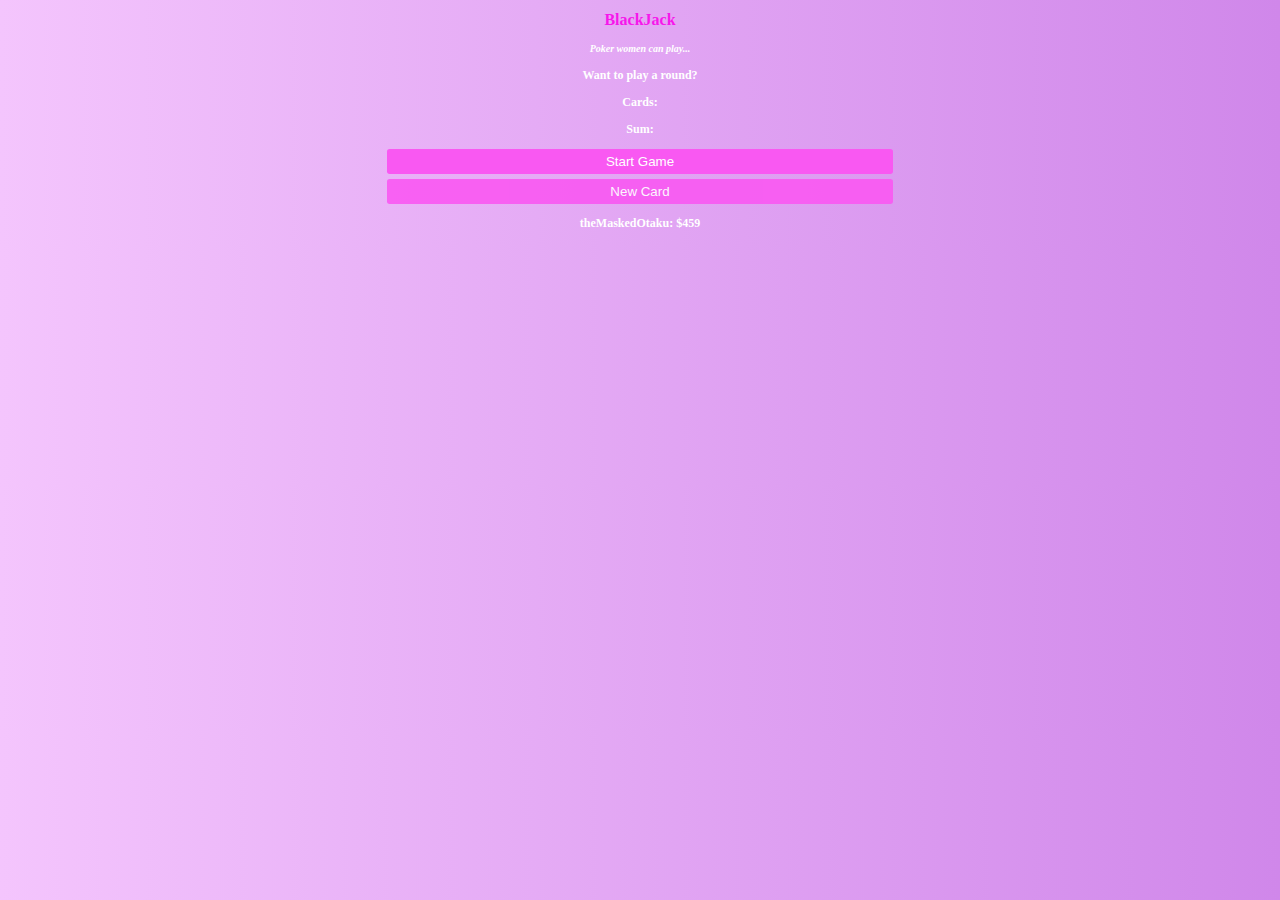
<file: Blackjack/index.html>
<!DOCTYPE html>
<html lang="en">
<head>
  <meta charset="UTF-8">
  <meta name="viewport" content="width=device-width, initial-scale=1.0">
  <link rel="stylesheet" href="css/index.css">
  <title>BlackJack</title>
</head>
<body>
	<h1>BlackJack</h1>
	<p><small>Poker women can play...</small></p>
	<p id="message-el">Want to play a round?</p>
  <p id="cards-el">Cards:</p>
  <p id="sum-el">Sum:</p>
  <button class="start btn" onclick="startGame()">Start Game</button> <br />
  <button class="new btn" onclick="newCard()" >New Card</button>
  <p id="player-el"></p>
	<script src="js/index.js"></script>
</body>
</html>
</file>
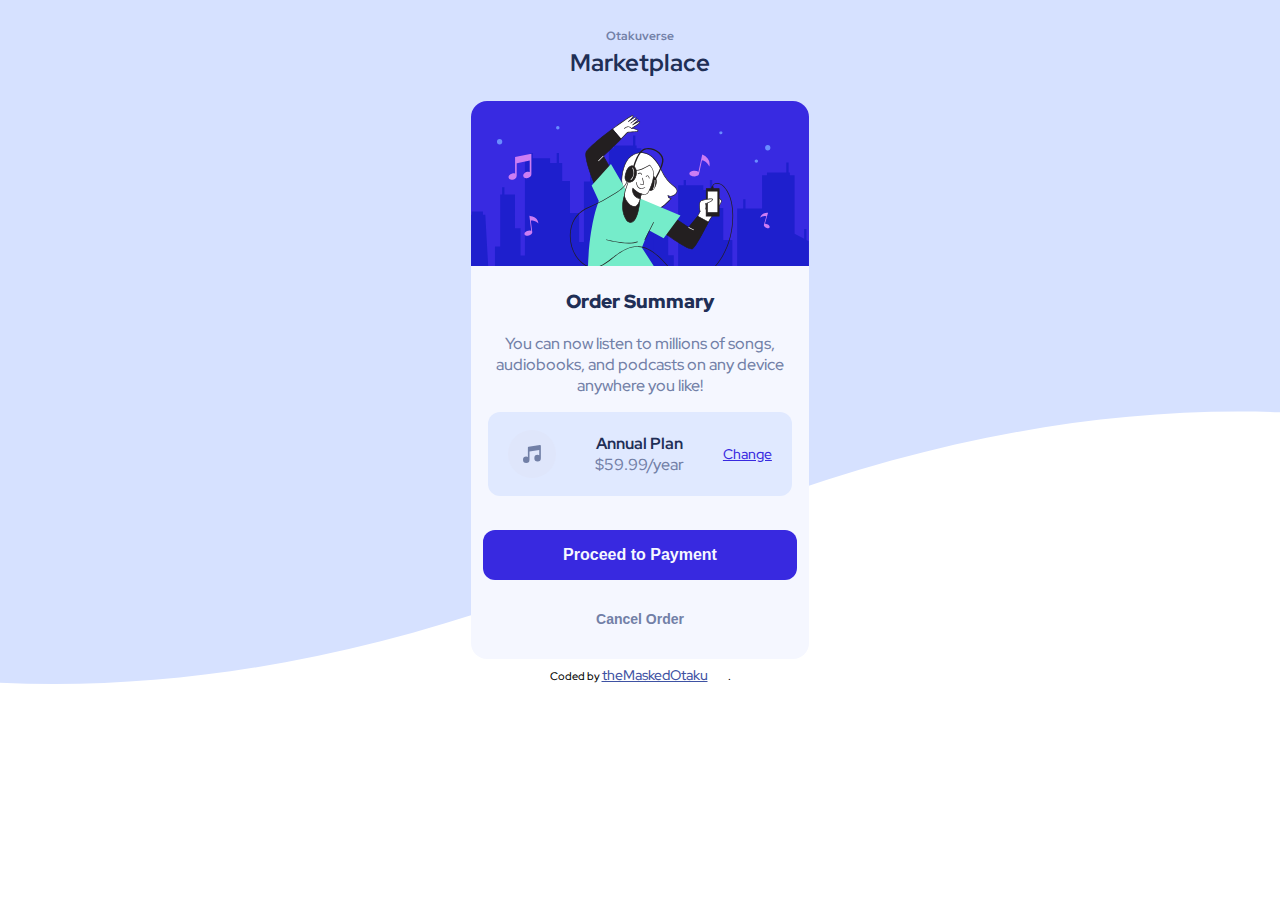
<file: Order Summary/index.html>
<!DOCTYPE html>
<html lang="en">
<head>
  <meta charset="UTF-8">
  <meta name="viewport" content="width=device-width, initial-scale=1.0"> <!-- displays site properly based on user's device -->

  <link rel="icon" type="image/png" sizes="32x32" href="./images/favicon-32x32.png">
  <link rel="preconnect" href="https://fonts.googleapis.com">
<link rel="preconnect" href="https://fonts.gstatic.com" crossorigin>
<link href="https://fonts.googleapis.com/css2?family=Red+Hat+Display:wght@300;400;500;600;700&display=swap" rel="stylesheet">
  <link rel="stylesheet" href="./css/index.css" type="text/css" media="all" />
  <title>Order summary card</title>

  <!-- Feel free to remove these styles or customise in your own stylesheet 👍 -->
  <style>
    .attribution { font-size: 11px; text-align: center; }
    .attribution a { color: hsl(228, 45%, 44%); }
  </style>
</head>
<body>
  <h1><span id="tak">Otakuverse</span> <br /> Marketplace</h1>
  <div class="card">
    <img class="hero" src="./images/illustration-hero.svg" alt="" />
    <h3 class="comp-name">Order Summary</h3>

  <p>You can now listen to millions of songs, audiobooks, and podcasts on any 
  device anywhere you like!</p>

  <div class="plan">
    <img src="./images/icon-music.svg" alt="" />
    <div><span class="text">Annual Plan</span><span class="pricing">$59.99/year</span>
    </div> <a href="#">Change</a></div>
  <button id="proceed">Proceed to Payment</button><br />
  <button id="cancel">Cancel Order</button>
  </div>
  <div class="attribution">
    Coded by <a href="#"> theMaskedOtaku</a>.
  </div>
</body>
</html>
</file>
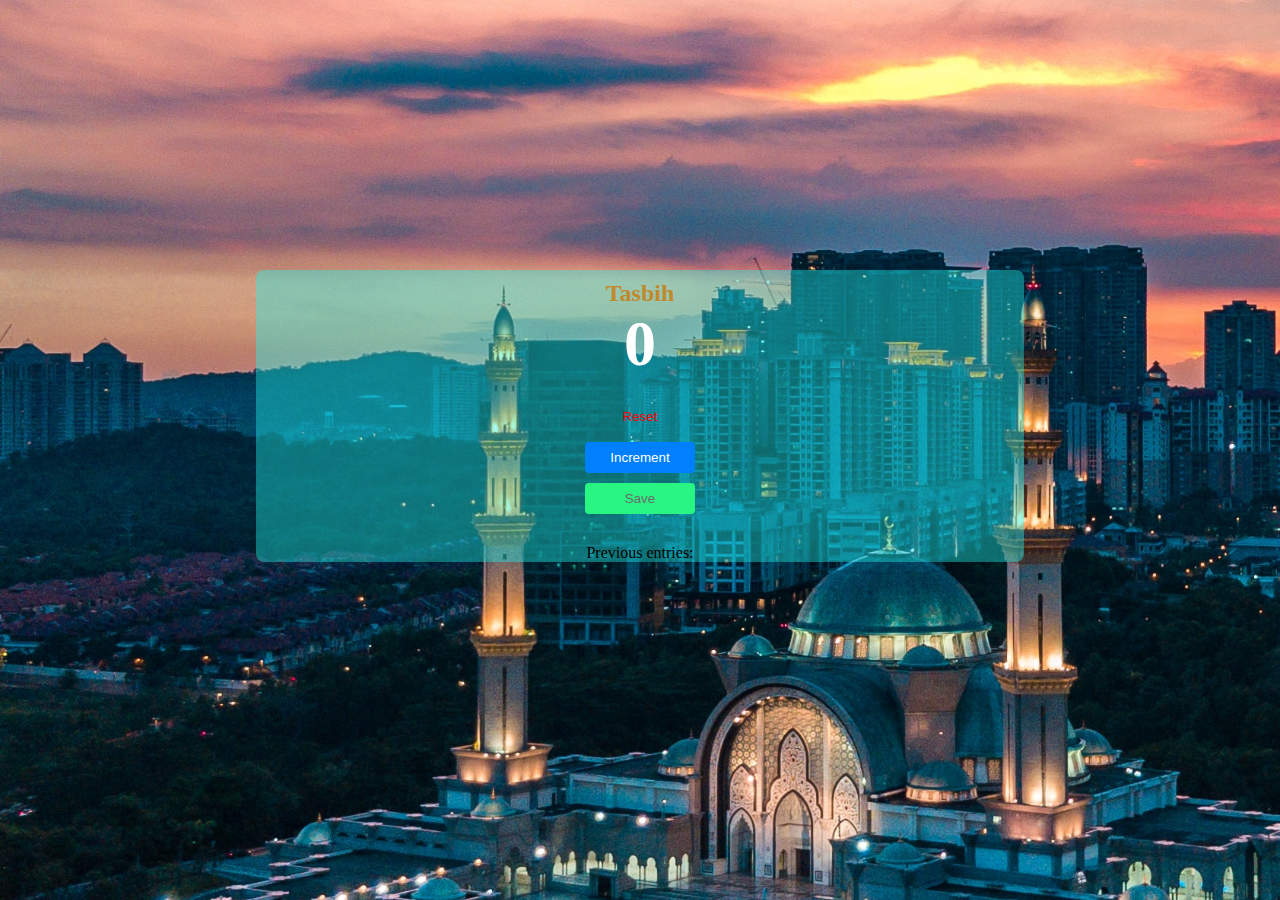
<file: passenger counter/index.html>
<!DOCTYPE html>
<html lang="en">
<head>
  <meta charset="UTF-8">
  <meta name="viewport" content="width=device-width, initial-scale=1.0">
  <link rel="stylesheet" href="css/index.css">
  
  <title>Tasbih</title>
</head>
<body>
	<div class="card-container">
	  <div class="text">
	  <h2 class="heading">Tasbih</h2>
	  <h3 id="counter">0</h3>  
	
	  </div>
	  <div class="cta">
	  <button class="reset btn" onclick="reset()">Reset</button>
    <button id="increment-btn" class="increment btn" onclick="incrementCount()">Increment</button>
    <button class="btn save" onclick="save()">Save</button>
    </div>
    <p id="save-el" > Previous entries: </p>
	</div>
	<script src="js/index.js"></script>
</body>
</html>
</file>
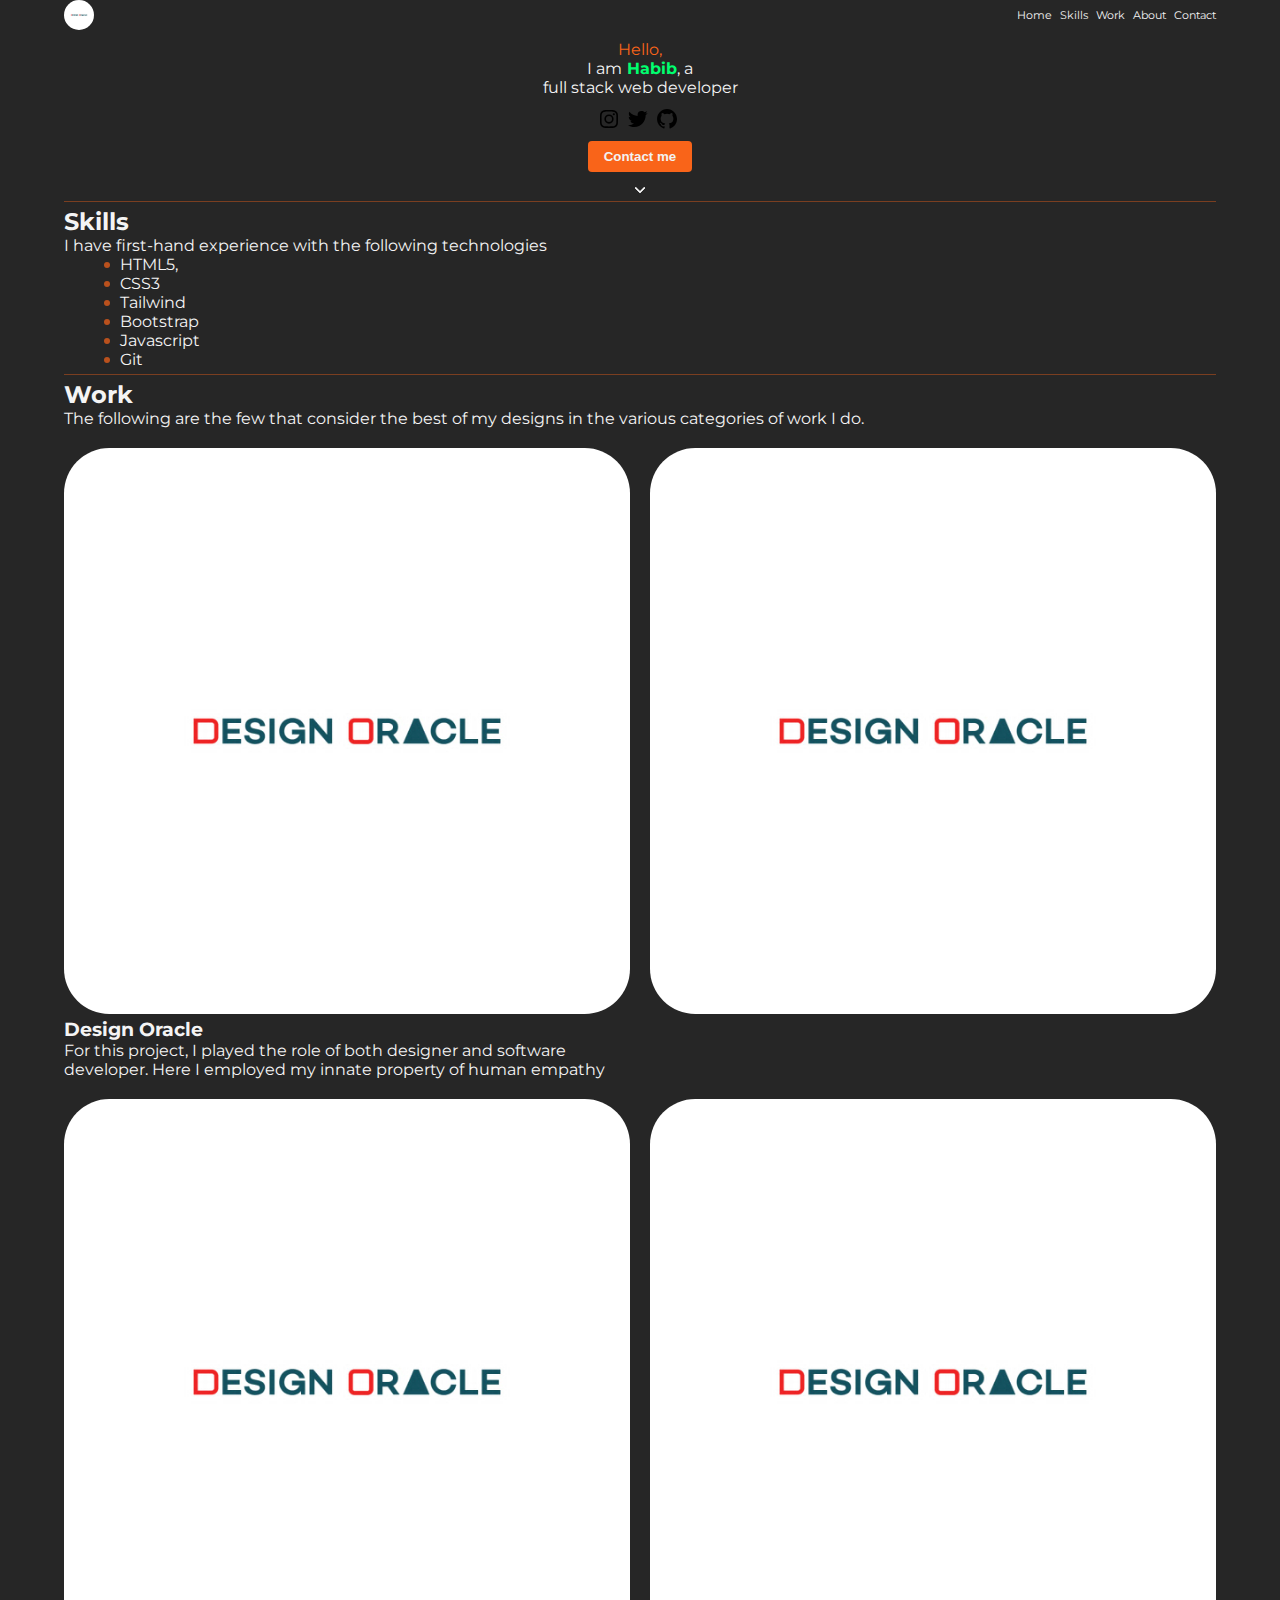
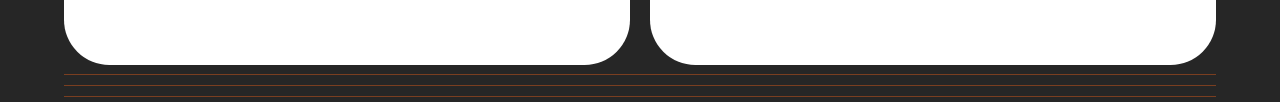
<file: port/index.htm>
<!DOCTYPE html>
<html>
  <head>
    <meta http-equiv="content-type" content="text/html; charset=utf-8" />
    <meta name="" content="">
    <link rel="preconnect" href="https://fonts.googleapis.com">
    <link rel="preconnect" href="https://fonts.gstatic.com" crossorigin>
    <link href="https://fonts.googleapis.com/css2?family=Montserrat&display=swap" rel="stylesheet">
    <link rel="stylesheet" href="style.css" type="text/css" media="all" />
    <title>@theMaskedOtaku</title>
  </head>
  <body>
    <div class="container">
      <header class="hero">
        <nav class="navbar">
          <img src="./logo.jpg" alt="" />
          <ul>
            <li>Home</li>
            <li>Skills</li>
            <li>Work</li>
            <li>About</li>
            <li>Contact</li>
          </ul>
        </nav>
      </header>
      <main>
        <section class="about">
          <div class="intro">
            <p><span class="greeting">Hello,</span>I am<span class="name"> Habib</span>, a <span class="primary">full stack web developer</span></p>  
              <div class="socials">
                <img src="bxl-instagram.svg" alt="" />
                <img src="bxl-twitter.svg" alt="" />
                <img  src="bxl-github.svg" alt="" />
              </div>
              <button>Contact me</button>
            </div>
            <a href="#skills"><i class="arrow"></i></a>
        </section>
        <section class="skills">
          <h2>Skills</h2>
        <p>I have first-hand experience with the following technologies </p>
        <ul>
          <li>HTML5,</li>
          <li>CSS3</li>
          <li>Tailwind</li>
          <li>Bootstrap</li>
          <li>Javascript</li>
          <li>Git</li>
        </ul>
        </section>
        <section class="work">
          <h2>Work</h2>
        <p>The following are the few that consider the best of my designs in the various categories of work I do.</p>
        <div class="work-grid">
          <div>
            <img src="logo.jpg" alt="" />
            <h3>Design Oracle</h3>
            <p>For this project, I played the role of both designer and software developer. Here I employed my innate property of human empathy</p>
          </div>
          <div>
            <img src="logo.jpg" alt="" />
          </div>
          <div>
            <img src="logo.jpg" alt="" />
          </div>
          <div>
            <img src="logo.jpg" alt="" />
          </div>
          
        </div>
        </section>
        <section class="testimonials">
          
        </section>
        <section class="contact">
          
        </section>
        
      </main>
      <footer class="">
        
      </footer>
    </div>
      
  </body>
</html>
</file>
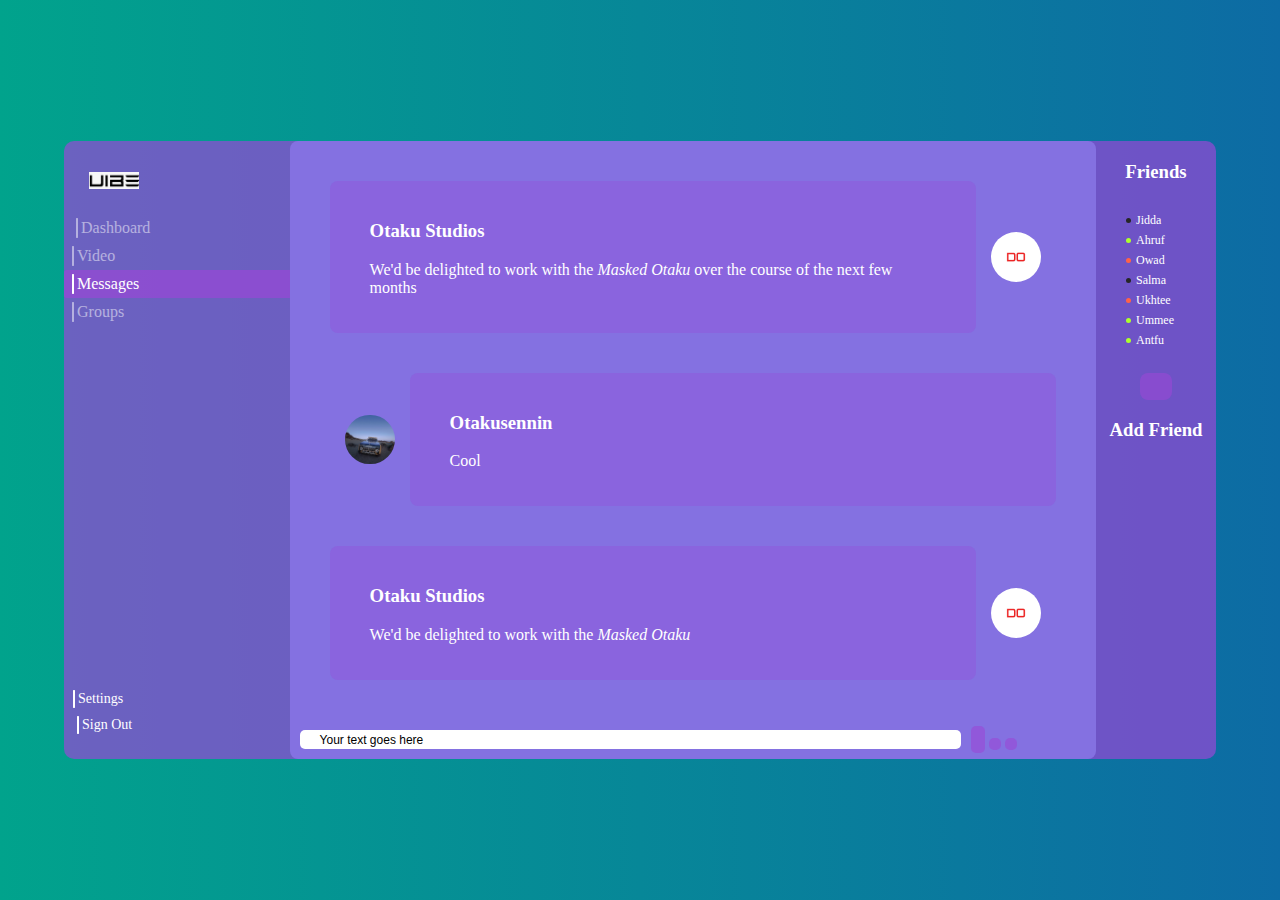
<file: Desktop Chat App/chatapp.htm>
<!DOCTYPE html>
<html>
    <head>
        <meta http-equiv="content-type" content="text/html; charset=utf-8" />
        <title>Chat App</title>
        <link rel="stylesheet" href="https://pro.fontawesome.com/releases/v5.10.0/css/all.css" integrity="sha384-AYmEC3Yw5cVb3ZcuHtOA93w35dYTsvhLPVnYs9eStHfGJvOvKxVfELGroGkvsg+p" crossorigin="anonymous"/>
        <link rel="stylesheet" href="./style/chatapp.css" type="text/css" media="all" /> 
    </head>
    <body>
        <div class="container">
            <div class="chatbox">
                <div class="col1">
                    <header class="nav">
                        <p><a href="#"><img src="./images/vlogo.jpg" alt="" id="logo" /></a></p>
                    </header>
                    <div class="actions-container">
                        <a href="#" class="in"><i class="far fa-user "></i><span id="das" class="sep"></span>Dashboard</a>
                        <a href="#" class="in"><i class="far fa-video "></i><span class="sep"></span>Video</a>
                        <a id="chats" href="#" class="ac"><i class="far fa-comments-alt"></i><span class="sep"></span>Messages</a>
                        <a href="#" class="in"><i class="far fa-users"></i><span class="sep"></span>Groups</a>
                    </div>
                    <div class="mnemonics">
                    <a href="#"><i class="far fa-cogs"></i><span id="set"class="sep"></span>Settings</a>
                    <a href="#"><i class="far fa-sign-out"></i><span class="sep"></span>Sign Out</a>
                    </div>
                </div>
                <div class="col2">
                    <div class="msg-row">
                        <div class="msg-text">
                            <h3>Otaku Studios</h3>
                            <p>We'd be delighted to work with the <em>Masked Otaku</em>
                            over the course of the next few months</p>
                        </div>
                        <img src="./images/otaku.jpg" alt="Otaku's very own" />                    
                    </div>
                    <div class="msg-row">
                        <img src="./images/benz.jpg" alt="" />
                        <div class="msg-text">
                            <h3>Otakusennin</h3>
                            <p>Cool</p>
                        </div>
                    </div>
                    <div class="msg-row">
                        <div class="msg-text">
                            <h3>Otaku Studios</h3>
                            <p>We'd be delighted to work with the <em>Masked Otaku</em></p>
                        </div>
                        <img src="./images/otaku.jpg" alt="Otaku's very own" />                    
                    </div>
                    <div class="input-box">
                        <input type="text" placeholder="Your text goes here"/><button><i class="far fa-paper-plane"></i></button>
                        <button><i class="far fa-image"></i></button>
                        <button><i class="far fa-microphone"></i></button>
                    </div>
                </div>
                <div class="col3">
                    <h3><i class="far fa-user-friends"></i>Friends</h3>
                    <ul>
                        <li class="busy">Jidda</li>
                        <li class="on">Ahruf</li>
                        <!--<li class="busy">Eedrees</li>-->
                        <li class="off">Owad</li>
                        <li class="busy">Salma</li>
                        <li class="off">Ukhtee</li>
                        <li class="on">Ummee</li>
                        <li class="on">Antfu</li>
                    </ul>
                    <div class="add">
                        <span><button><i id="plus" class="far fa-plus fa-2x"></i></button></span>
                        <p>Add Friend</p>        
                    </div>
                </div>
            </div>
        </div>
    </body>
</html>
</file>
<file: Blackjack/css/index.css>
body{
  text-align: center;
  color:#fff;
  background:linear-gradient(to right,#f4c5fd,#d087ea) center/cover ;
  font-weight: bold;
  font-size: 12px;
  
}
h1{
  color:#f716eb;
  font-size: 16px;
}
small{
  font-style: italic;
  font-size: 10px;
}
#message-el{
  
}
.btn{
  width: 40%;
  padding: 5px 10px;
  border-radius: .2em;
  border:none ;
  background-color: #f958f2;
  color:white ;
}
.new{
  opacity: .9;
  margin-top: 5px;
}
</file>
<file: Order Summary/css/index.css>
*{
  box-sizing: border-box;
}
body{
  margin: auto;
  text-align:center;
  font-family:'Red Hat Display';
  width:375px;
  background:url('../images/pattern-background-mobile.svg') center center/cover no-repeat;
  font-weight: 500;
}
.card{
width: 90%;  
margin:auto ;
border-radius: 16px;
margin-top: 6%;
margin-bottom: 2%;
background-color: hsl(225,100%,98%);
}
.hero{
  width: 100%;
  border-radius: 16px 16px 0 0;
}
.comp-name,h1{
  color: hsl(223,47%,23%);
  font-weight: 900;
}
h1{
  font-weight: 700;
  font-size: 24px;
}
#tak{
  color: hsl(224,23%,55%);
  font-size: 12px;
}

p{
  color:hsl(224,23%,55%);
  font-size: 16px;
  font-weight: 500;
}
.plan{
  display:flex;
  align-items:center ;
  justify-content: space-between;
  background-color:hsl(224,100%,94%);
  border-radius:12px;
  padding-top: 18px;
  padding-bottom: 18px;
  margin: auto 5%;
}
.plan img{
  height:3em;
  width: 3em;
  margin-left:20px;
}
.text{
  color: hsl(223,47%,23%);
  font-weight: 700;
  padding-bottom: 20px;
}
a{
  padding-right: 20px;
  color:hsl(245,75%,52%);
  font-size: 14px;
}
a:hover,a:focus,.attribution>a:hover,.attribution>a:focus{
  color:hsl(223,47%,23%);
}
.pricing{
  display: block;
  color:hsl(224,23%,55%);
}
#proceed{
  background-color: hsl(245,75%,52%);
  color: hsl(225,100%,98%);
  font-weight: 700;
  padding: 16px 80px;
  border:none;
  border-radius:12px ;
  margin: 10% 0 4% 0;
  font-size: 16px;
}
#proceed:hover,#proceed:focus{
  background-color:hsl(224,23%,55%);
}
#cancel{
  border: none;
  color:hsl(224,23%,55%);
  font-weight: 700;
  background: none;
  margin-bottom: 4%;
  font-size: 14px;
  padding:18px 90px;
}
#cancel:hover,#cancel:focus{
  color:hsl(223,47%,23%);
}
</file>
<file: passenger counter/css/index.css>
* {
  margin: 0;
  box-sizing: border-box;

}
body {
  width: 100%;
  height: 100vh;
  margin: auto;
  background: url('masjid-sky.jpg')  no-repeat center center/cover;
}
.card-container {
  position: absolute;
  text-align: center;
  width: 60%;
  display: flex;
  flex-direction: column;
  border-radius: 8px;
  background-color:rgba(32, 245, 238, .4);
  left: 20%;
  top: 30vh;
  align-items: center;
}
.heading{
  color: #c08a2b;
}
.text {
  font-size: 1rem;
  font-weight: bold;
  margin-top:10px;

}
#counter {
  font-size: 400%;
  color:white;
}
.cta {
  margin: 20px;
  display: flex;
  flex-direction: column;
  align-items: center;
}
.btn {
  padding: 8px 16px ;
  border: none;
  border-radius: 4px;
  margin-bottom: 10px;
  width: 120%;
}
.reset {
  color:#FF0000;
  background: none;
  display: block;
  
}
.increment {
  background-color:#007FFF;
  color: white;
}
.save{
  background-color: #29f582;
  color: #6b6b6b;
  
}
</file>
<file: port/style.css>
/* @import url('https://fonts.googleapis.com/css2?family=Roboto&display=swap'); */
*{
  box-sizing: border-box;
  margin: 0;
}
body{
  font-family: 'Montserrat', sans-serif;
  width: 100%;
  height: 100%;
  margin: auto;
  background-color: #262626;
  color: #f4f4f4;
  text-align: left;
}
.container{
  width: 90%;
  margin: auto;
}
.hero{
  width: 100%;
  height:20% ;
}
.navbar{
  display: flex;
  align-items: center;
  justify-content: space-between;
  margin-bottom: 10px;
}
.navbar img{
  height: 30px;
  width: 30px;
  border-radius: 50%;
 }
 .navbar ul{
   display: flex;
   list-style: none;
 }
 .navbar li{
   margin-left: 8px;
   font-size: 11px;
 }
.about{
  display: flex;
  flex-direction: column;
  text-align: center;
}
.greeting{
  display: block;
  color: #f96419;
}
.name{
  color:#00ff6f;
  font-weight: 700;
}
.primary{
  display: block;
}
.socials{
  margin: 10px;
  display: flex;
  align-items: center;
  justify-content: center;
  margin-bottom: 5px;
}
.socials * {
  margin-right: 5px;
}
button{
  border: none;
  border-radius: 4px;
  padding: 8px 16px;
  background-color: #f96419;
  margin:5px 0;
  color:#f2f2f2;
  font-weight: 600;
}
.arrow{
  display:inline-block;
  width: 8px;
  height: 8px;
  border: solid #f4f4f4;
  border-width: 0 2px 2px 0;
  border-radius: 1px;
  transform: rotate(45deg);
}
.arrow:hover{
  transform:scale(1.5) rotate(45deg);
}
.skills ul{
  margin:0;
}
.skills ul > li{
  list-style: none;
  margin: 0;
  display: flex;
  align-items: center;
}

.skills li:before{
  content:' ';
  display:inline-block;
  height: 6px;
  width: 6px;
  background-color:#f96419;
  border-radius: 50%;
  margin-right: 10px;
  opacity: .7;
}
.work-grid{
  display: grid;
  grid-template-columns: repeat(2,1fr);
  grid-gap: 20px;
  margin-top: 20px;
  
}
.work-grid img{
  width: 100%;
 border-radius: 8%;
}
.work-grid p{
  text-align: left;
}
section{
  border: 1px solid hsl(20,95%,54%,0.4);
  border-width: 0 0 1px 0;
  margin-bottom: 5px;
  padding-bottom: 5px;
}
</file>
<file: Desktop Chat App/style/chatapp.css>
body{
    box-sizing: border-box;
    margin: 0;
    font-family: 'poppins';
    color: #fff;
}
.container{
    width: 100%;
    height: 100vh;
    display: flex;
    background-image: linear-gradient(to right,#01A38C,#0D6BA4);
    align-items: center;
    justify-content: center;
    
}
.chatbox{
    display: flex;
    border-radius: 10px;
    background-color:rgba(153,71,214,0.7);
    width: 90%;
}
i{
    color: white;
}
.col1{
    flex: 1;
}
#logo{
    margin-left: 20px;
    padding-top: 10px;
}
.col2{
    background-color:#8471E1;
    border-radius: 8px;
    width: 70%;
}
.msg-row{
    display: flex;
    align-items: center;
    margin: 40px;
}
.msg-text{
    flex-basis: 80%;
    padding: 20px 40px;
    border-radius:8px ;
    color: #fff;
    background-color:rgba(153,71,214,0.3);   
}
.col2 img{
    width:50px;
    border-radius: 50%;
    padding: 0 15px;
}
#logo{
    width: 50px;
}
.col3{
    flex-basis: 120px;
}
ul{
    list-style: none;
    margin: 0;
    padding: 10px;
    font-size: 12px;
    
}
li{
    margin-left: 20px;
    padding-bottom: 5px;
    display: flex;
    align-items:center;
    width: 100% ;
}
li:hover{
    background-color:rgba(153,71,214,0.7);
 

}
.col3 h3{
    margin: 20px;
    text-align: center;
}
input{
    justify-content: flex-end;
    width: 82%;
    border: none;
    border-radius:  5px;
    margin: 10px; 
    padding: 2px 0;
}

.fa-paper-plane{
    transform: rotate(30deg);
}
.fa-sign-out{
    padding-right: 5px;
}
button{
    background-color:rgba(153,71,214,0.6);   
    border-radius: 5px;
    border: none;
    padding: 6px;
    text-align: center;
}
button .fa-paper-plane{
    padding-right: 2px;
}
.col3 li::before{
    content: ' ';
    background-color:tomato;
    width: 5px;
    height:5px;
    border-radius: 50%;
    display: inline-block;
    margin-right: 5px;
    
}
.col3 li.on::before{
    background-color: greenyellow;
}
.col3 li.off:before{
    background-color: tomato;
}
.col3 li.busy:before{
    background-color:#262626;
}

input::placeholder {
    color:black;
    padding: 10px 20px;
    font-size:.75rem;
}
.col1 a {
    display: block;
    text-decoration: none;
    color: white;
    padding: 5px;
    width: 100%;
}
.col1 a:hover{
    background-color: rgba(153,71,214,0.3);
}
.mnemonics {
    justify-content: flex-end;
    position: relative;
    top: 360px;
    font-size: 14px;
    
}
.mnemonics a{
    width: 100%;
}
.far .fa-video{
    padding-right: 3px;
}
.sep{
    padding:.8px 0 .8px 0;
    border: 1px solid #fff;
    background-color:white;
    border-radius:2px;
    margin:0 3px 0 3px;
    
}
#das{
    margin-left: 7px;
   }
   #set{
       margin-left:4px;
   }
.in{
    opacity: .5;
}
.ac{
    background-color:rgba(153,71,214,0.7) ;
    border-radius: 3px;
}
.col3 .add{
    display: flex;
    flex-direction: column;
    align-items: center;
    position:relative;
    top: 10px;
    font-size: 117%;
    font-weight: bold;
}
.col3 button{
    border-radius: 8px;
}
#plus {
    color: #fff;
    padding: 5px 10px;
    font-weight: 400;
    
}
</file>
